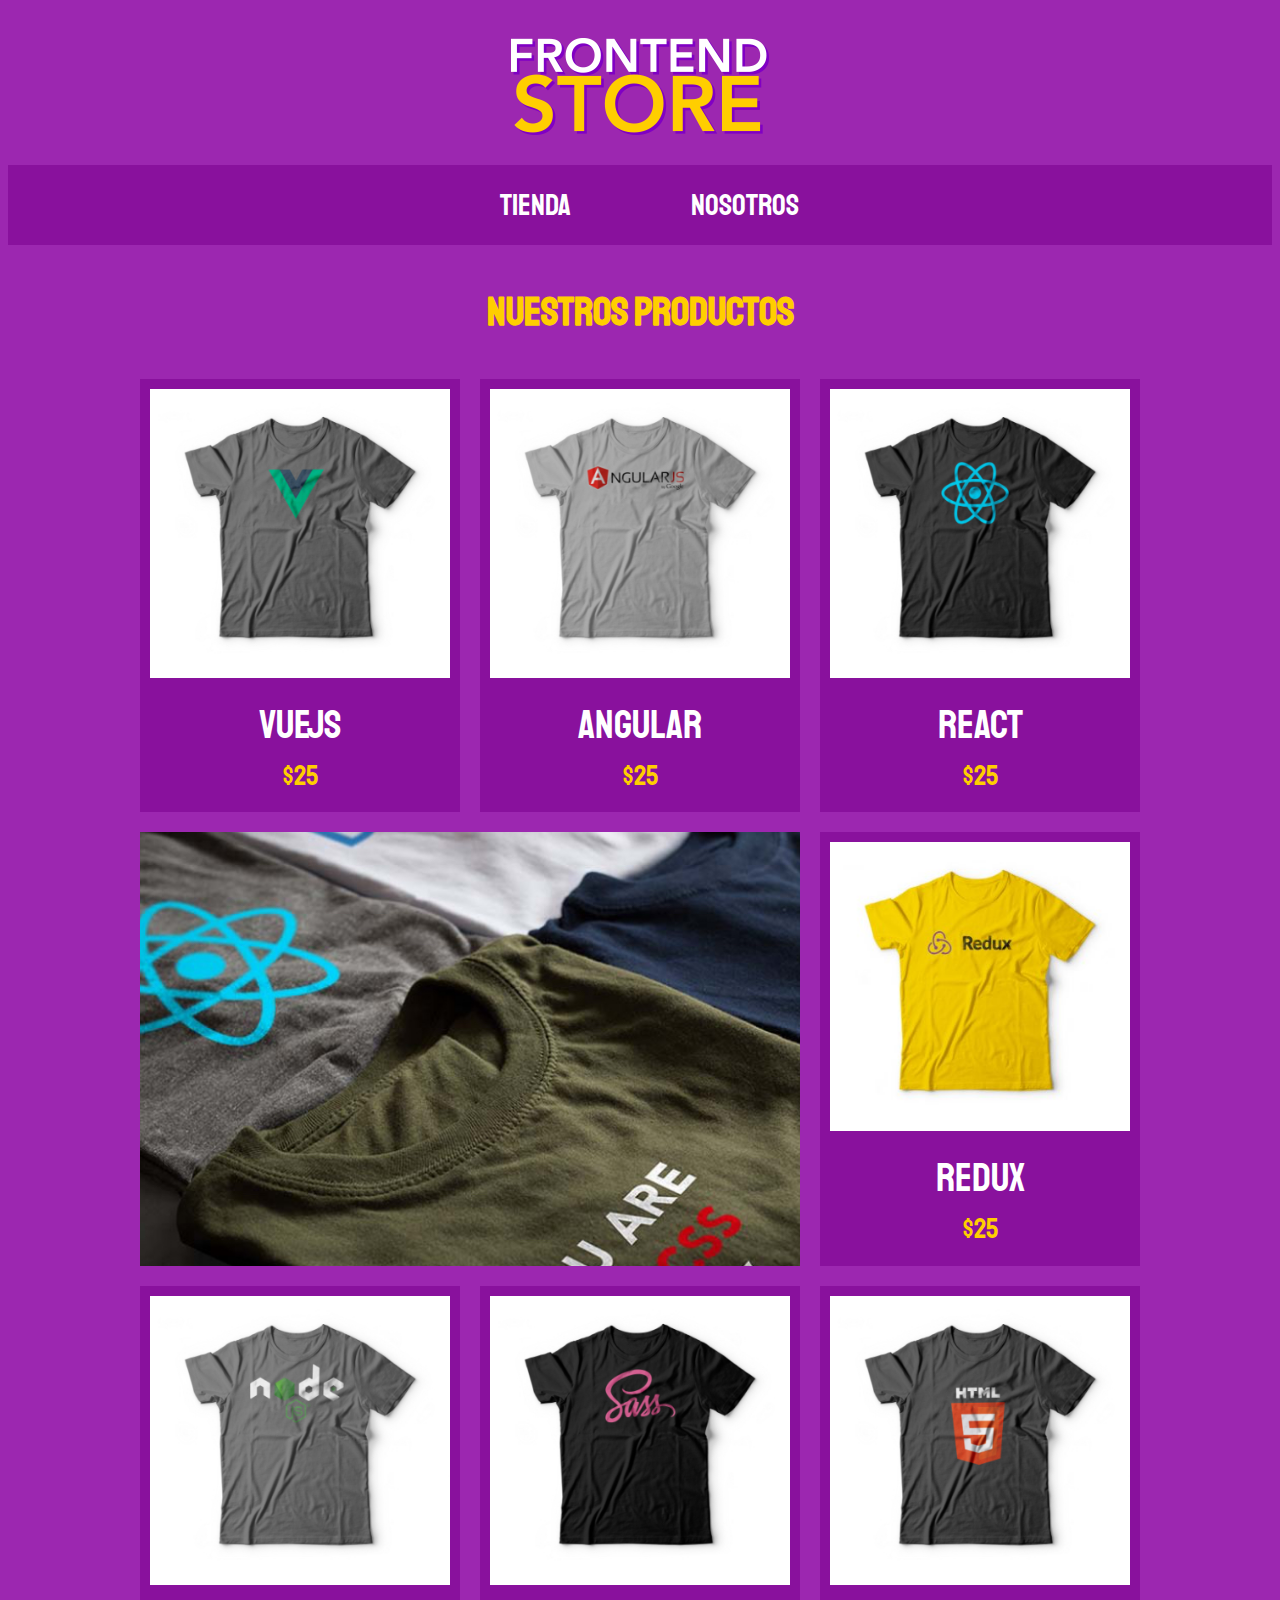
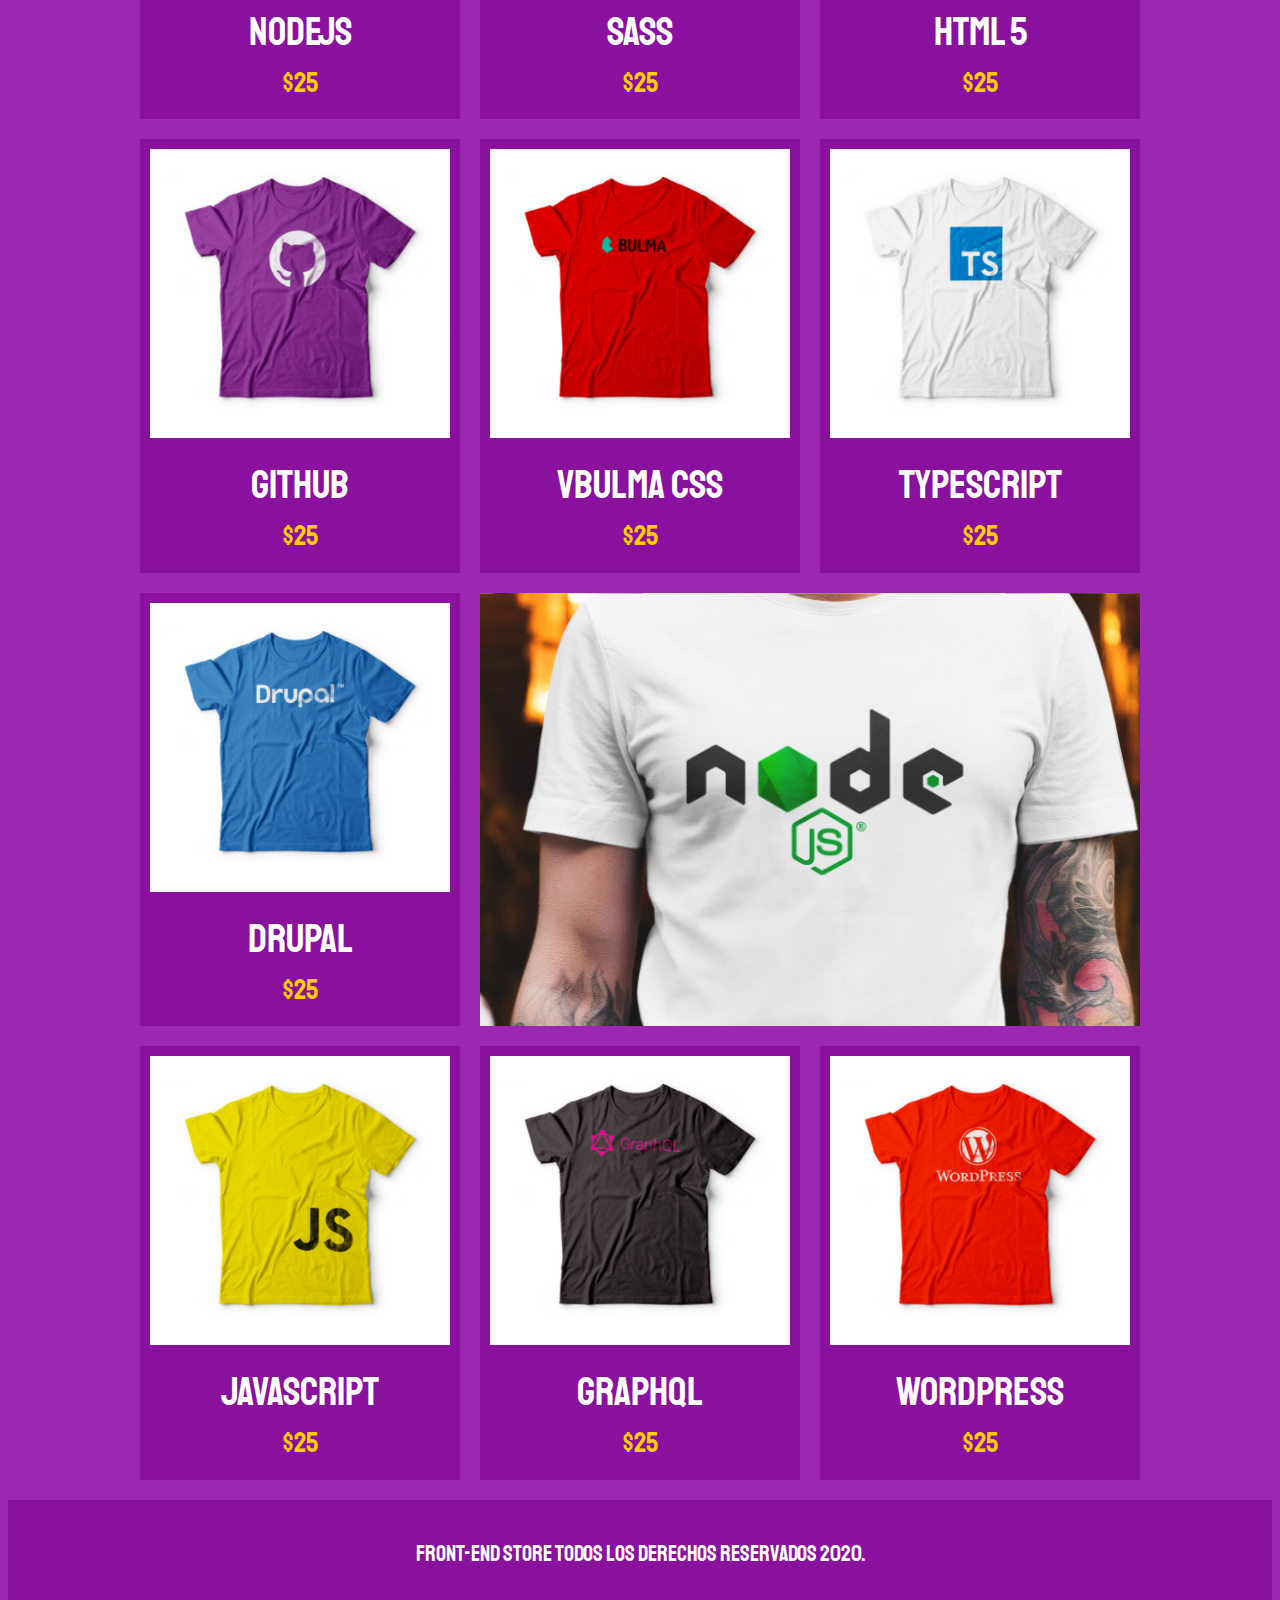
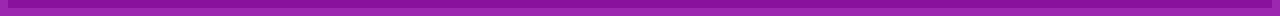
<file: index.html>
<!DOCTYPE html>
<html lang="en">
<head>
    <meta charset="UTF-8">
    <meta name="viewport" content="width=device-width, initial-scale=1, shrink-to-fit=no">
    <meta http-equiv="X-UA-Compatible" content="ie=edge">
    <title>Front End Store - CSS Grid</title>
    <link rel="stylesheet" href="https://necolas.github.io/normalize.css/8.0.1/normalize.css">
    <link href="https://fonts.googleapis.com/css?family=Staatliches" rel="stylesheet">
    <link rel="stylesheet" href="css/style.css">
    
</head>
<body>
    <header class="header"> 
        <img src="img/logo.png" alt="Logo!">
    </header>
    <div class="barra">
        <nav class="nav">
            <a href="index.html">Tienda</a>
            <a href="nosotros.html">Nosotros</a>
        </nav>
    </div>
    <main class="contenedor">
        <h1>Nuestros Productos</h1>
        <div class="lista-productos ">
            <div class="producto">
                <img src="img/1.jpg" alt="producto">
                <div class="contenido-producto">
                    <p class="titulo">VueJS</p>
                    <p class="precio">$25</p>
                </div>
            </div><!--.producto-->
            <div class="producto">
                <img src="img/2.jpg" alt="producto">
                <div class="contenido-producto">
                    <p class="titulo">Angular</p>
                    <p class="precio">$25</p>
                </div>
            </div><!--.producto-->
            <div class="producto">
                <img src="img/3.jpg" alt="producto">
                <div class="contenido-producto">
                    <p class="titulo">React</p>
                    <p class="precio">$25</p>
                </div>
            </div><!--.producto-->
            <div class="producto">
                <img src="img/4.jpg" alt="producto">
                <div class="contenido-producto">
                    <p class="titulo">Redux</p>
                    <p class="precio">$25</p>
                </div>
            </div><!--.producto-->
            <div class="producto">
                <img src="img/5.jpg" alt="producto">
                <div class="contenido-producto">
                    <p class="titulo">NodeJS</p>
                    <p class="precio">$25</p>
                </div>
            </div><!--.producto-->
            <div class="producto">
                <img src="img/6.jpg" alt="producto">
                <div class="contenido-producto">
                    <p class="titulo">Sass</p>
                    <p class="precio">$25</p>
                </div>
            </div><!--.producto-->
            <div class="producto">
                <img src="img/7.jpg" alt="producto">
                <div class="contenido-producto">
                    <p class="titulo">HTML 5</p>
                    <p class="precio">$25</p>
                </div>
            </div><!--.producto-->
            <div class="producto">
                <img src="img/8.jpg" alt="producto">
                <div class="contenido-producto">
                    <p class="titulo">Github</p>
                    <p class="precio">$25</p>
                </div>
            </div><!--.producto-->
            <div class="producto">
                <img src="img/9.jpg" alt="producto">
                <div class="contenido-producto">
                    <p class="titulo">VBulma CSS</p>
                    <p class="precio">$25</p>
                </div>
            </div><!--.producto-->
            <div class="producto">
                <img src="img/10.jpg" alt="producto">
                <div class="contenido-producto">
                    <p class="titulo">TypeScript</p>
                    <p class="precio">$25</p>
                </div>
            </div><!--.producto-->
            <div class="producto">
                <img src="img/11.jpg" alt="producto">
                <div class="contenido-producto">
                    <p class="titulo">Drupal</p>
                    <p class="precio">$25</p>
                </div>
            </div><!--.producto-->
            <div class="producto">
                <img src="img/12.jpg" alt="producto">
                <div class="contenido-producto">
                    <p class="titulo">JavaScript</p>
                    <p class="precio">$25</p>
                </div>
            </div><!--.producto-->
            <div class="producto">
                <img src="img/13.jpg" alt="producto">
                <div class="contenido-producto">
                    <p class="titulo">GraphQL</p>
                    <p class="precio">$25</p>
                </div>
            </div><!--.producto-->
            <div class="producto">
                <img src="img/14.jpg" alt="producto">
                <div class="contenido-producto">
                    <p class="titulo">WordPress</p>
                    <p class="precio">$25</p>
                </div>
            </div><!--.producto-->
            <div class="grafico grafico-1">

            </div>
            <div class="grafico grafico-2">

            </div>
        </div>
    </main>
    <footer class="footer">
        <p class="copyright">
            Front-End Store Todos los derechos reservados 2020.
        </p>
    </footer>
</body>
</html>
</file>
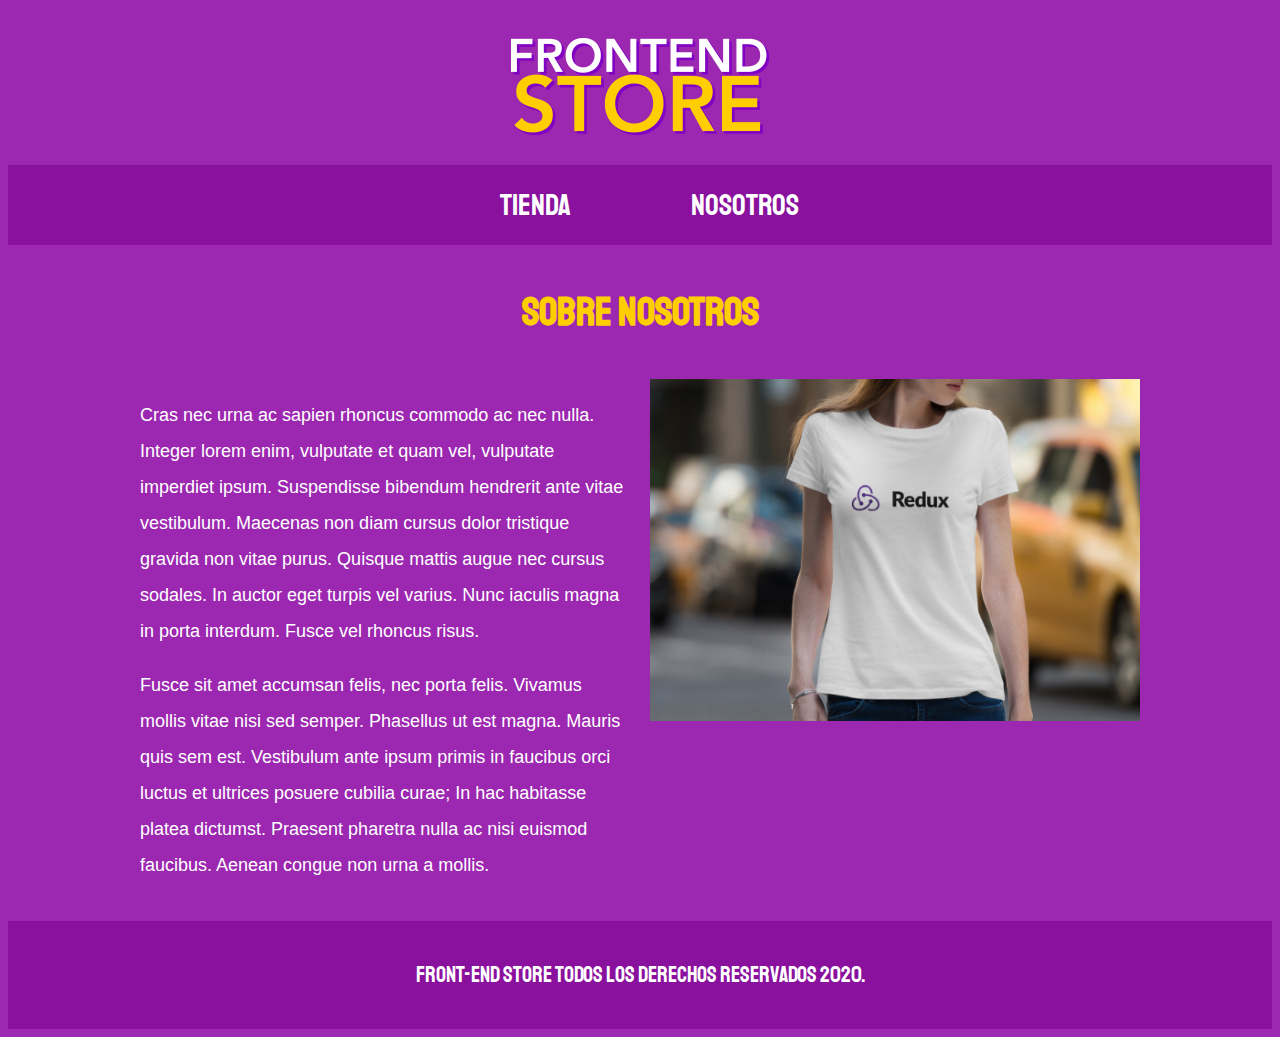
<file: nosotros.html>
<!DOCTYPE html>
<html lang="en">
<head>
    <meta charset="UTF-8">
    <meta name="viewport" content="width=device-width, initial-scale=1.0">
    <meta http-equiv="X-UA-Compatible" content="ie=edge">
    <title>Front End Store - CSS Grid</title>
    <link rel="stylesheet" href="https://necolas.github.io/normalize.css/8.0.1/normalize.css">
    <link href="https://fonts.googleapis.com/css?family=Staatliches" rel="stylesheet">
    <link rel="stylesheet" href="css/style.css">
    
</head>
<header class="header"> 
    <img src="img/logo.png" alt="Logo!">
</header>
<div class="barra">
    <nav class="nav">
        <a href="index.html">Tienda</a>
        <a href="nosotros.html">Nosotros</a>
    </nav>
</div>
<main class="contenedor">
    <h1>Sobre Nosotros</h1>
    <div class="contenedor-informacion">
        <div class="texto nosotros">
            <p>Cras nec urna ac sapien rhoncus commodo ac nec nulla. Integer lorem enim, vulputate et quam vel, vulputate imperdiet ipsum. Suspendisse bibendum hendrerit ante vitae vestibulum. Maecenas non diam cursus dolor tristique gravida non vitae purus. Quisque mattis augue nec cursus sodales. In auctor eget turpis vel varius. Nunc iaculis magna in porta interdum. Fusce vel rhoncus risus.</p>
            <p>Fusce sit amet accumsan felis, nec porta felis. Vivamus mollis vitae nisi sed semper. Phasellus ut est magna. Mauris quis sem est. Vestibulum ante ipsum primis in faucibus orci luctus et ultrices posuere cubilia curae; In hac habitasse platea dictumst. Praesent pharetra nulla ac nisi euismod faucibus. Aenean congue non urna a mollis.</p>
        </div>
        <img src="img/nosotros.jpg" alt="nosotros">
    </div>
</main>
<body>

    <footer class="footer">
        <p class="copyright">
            Front-End Store Todos los derechos reservados 2020.
        </p>
    </footer>
</body>
</html>
</file>
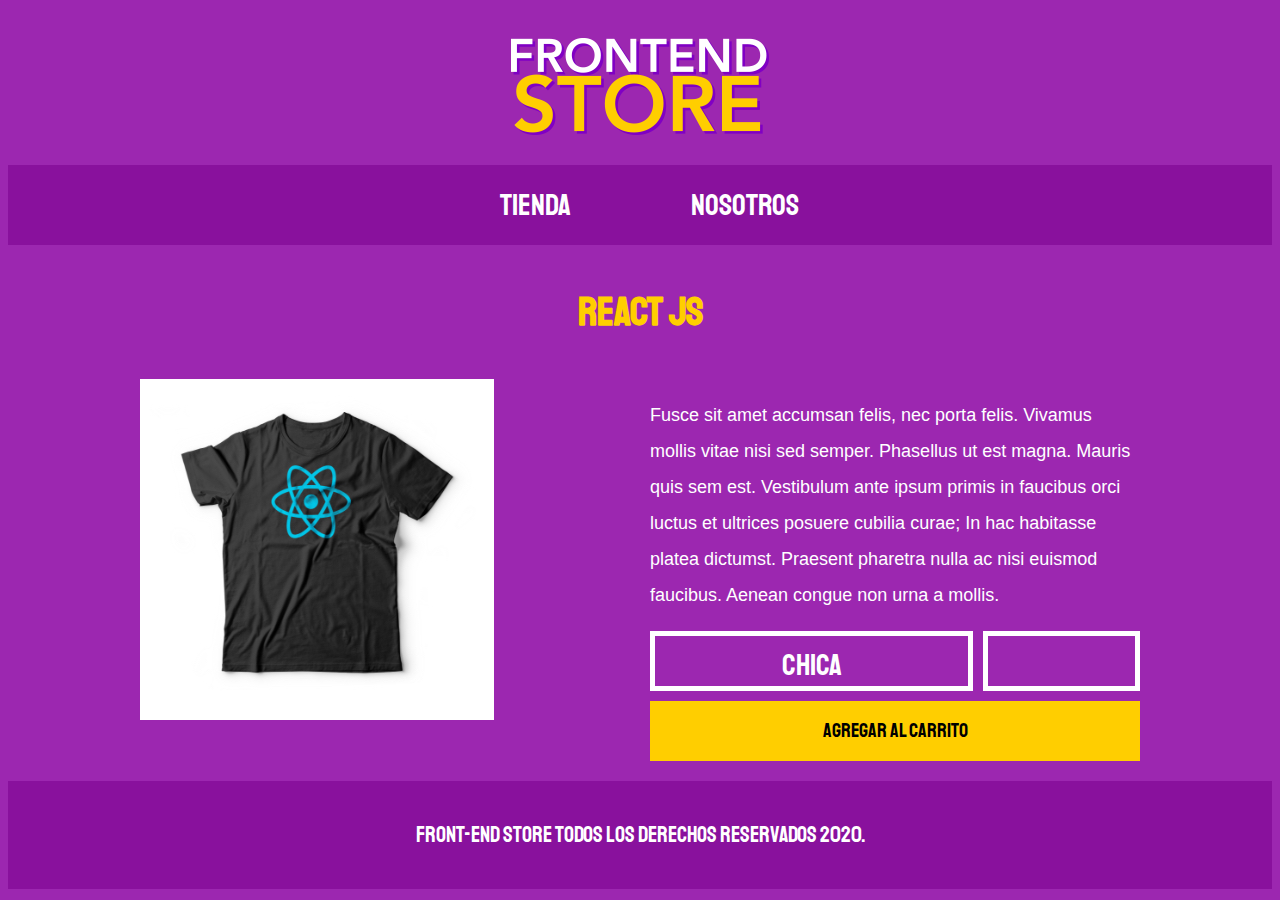
<file: producto.html>
<!DOCTYPE html>
<html lang="en">
<head>
    <meta charset="UTF-8">
    <meta name="viewport" content="width=device-width, initial-scale=1.0">
    <meta http-equiv="X-UA-Compatible" content="ie=edge">
    <title>Front End Store - CSS Grid</title>
    <link rel="stylesheet" href="https://necolas.github.io/normalize.css/8.0.1/normalize.css">
    <link href="https://fonts.googleapis.com/css?family=Staatliches" rel="stylesheet">
    <link rel="stylesheet" href="css/style.css">
    
</head>
<header class="header"> 
    <img src="img/logo.png" alt="Logo!">
</header>
<div class="barra">
    <nav class="nav">
        <a href="index.html">Tienda</a>
        <a href="nosotros.html">Nosotros</a>
    </nav>
</div>
<body>
    <main class="contenedor">
        <h1>React JS</h1>
        <div class="contenedor-informacion">
            <img src="img/3.jpg" alt="Imagen Producto" class="imagen-producto">
            <div class="contenido">
                <p>Fusce sit amet accumsan felis, nec porta felis. Vivamus mollis vitae nisi sed semper. Phasellus ut est magna. Mauris quis sem est. Vestibulum ante ipsum primis in faucibus orci luctus et ultrices posuere cubilia curae; In hac habitasse platea dictumst. Praesent pharetra nulla ac nisi euismod faucibus. Aenean congue non urna a mollis.</p>
            
                <form class="formulario-pedido">
                    <select class="talla campo">
                        <option value="C">Chica</option>
                        <option value="M">Mediana</option>
                        <option value="G">Grande</option>
                    </select>
                    <input type="numbre" min="1" class="cantidad campo">
                    <input type="submit" class="boton" value="Agregar al Carrito">
                </form>
            </div>

        </div>
    </main>
    <footer class="footer">
        <p class="copyright">
            Front-End Store Todos los derechos reservados 2020.
        </p>
    </footer>
</body>
</html>
</file>
<file: css/style.css>
:root {
    --fuentePrincipal: 'Staatliches', cursive;

    --primario: #9c27b0;
    --primarioOscuro: #89119d;
    --secudnario: #ffce00;
}
html{
    font-size: 62.5%;
    box-sizing: border-box;
}
*, *:before, *:after{
    box-sizing: inherit;
}
body{
    background-color: var(--primario);
    line-height: 2;
    font-size: 2rem;
}
h1{
    color: var(--secudnario);
    text-align: center;
    font-size: 4rem;
    font-family: var(--fuentePrincipal);
}
p{
    font-size: 1.8rem;
    font-family: Arial, Helvetica, sans-serif;
    color: #ffffff;
}
.contenedor{
    max-width: 1000px;
    width: 95%;
    margin: 0 auto;
}
img{
    max-width: 100%;
}
.header{
    display: grid;
    justify-content: center;
    padding: 3rem 0;
}
.barra{
    background-color: var(--primarioOscuro);
    padding: 1rem 0;
}
.barra .nav{
    display: grid;
    grid-template-columns: repeat(2, 200px);
    grid-column-gap: 1rem;
    justify-content: center;
}
.barra .nav a{
    font-family: var(--fuentePrincipal);
    font-size: 3rem;
    text-align: center;
    color: #ffffff;
    text-decoration: none;
}
.barra .nav a:hover{
    color: var(--secudnario);
}
.lista-productos{
    display: grid;
    grid-template-columns: repeat(2, 1fr);
    grid-gap: 2rem;
}
@media (min-width: 768px){
    .lista-productos{
        grid-template-columns: repeat(3, 1fr);
    }
}
.producto{
    background-color: var(--primarioOscuro);
    padding: 1rem;
}
.contenido-producto p{
    font-family: var(--fuentePrincipal);
    color: #ffffff;
    text-transform: uppercase;
    text-align: center;
    margin: 1rem 0;
    line-height: 1.2;
}
.contenido-producto .titulo{
    
    font-size: 4rem;
    
}
.contenido-producto .precio{
    font-size: 2.8rem;
    color: var(--secudnario);
}
.grafico{
    min-height: 300px;
    grid-column: 1/3;
    background-size: cover;
    background-position: center center;
}
.grafico-1{
    background-image: url(../img/grafico1.jpg);
    grid-row: 2/3;
}
.grafico-2{
    background-image: url(../img/grafico2.jpg);
    grid-row: 8/9;
}
@media (min-width: 768px){
    .grafico-2{
        grid-row: 5/6;
        grid-column: 2/4;
    }
}
@media (min-width: 768px){
    .contenedor-informacion{
        display: grid;
        grid-template-columns: repeat(2, 1fr);
        grid-gap: 2rem;
    }
}
.footer{
    background-color: var(--primarioOscuro);
    padding: 1rem;
    margin-top: 2rem;
}
.copyright{
    font-family: var(--fuentePrincipal);
    color: #ffffff;
    font-size: 2.2rem;
    text-align: center;
}
.formulario-pedido{
    display: grid;
    grid-template-columns: repeat(3, 1fr);
    grid-template-rows: repeat(2, 6rem);
    grid-gap: 1rem;
}
.campo{
    background-color: transparent;
    border: 5px solid #ffffff;
    font-family: var(--fuentePrincipal);
    font-size: 3rem;
    padding: 1rem;
    width: 100%;
    color: #ffffff;
    text-align: center;
}
.talla{
    -webkit-appearance: none;
    -webkit-border-radius: 0px;
    grid-column: 1/3;
}
.boton{
    background-color: var(--secudnario);
    font-size: 2rem;
    font-family: var(--fuentePrincipal);
    border: none;
    transition: background-color .3s ease;
    grid-column: 1/4;
}
.boton:hover {
    cursor: pointer;
    background-color: rgb(233, 187, 2);
}
</file>
